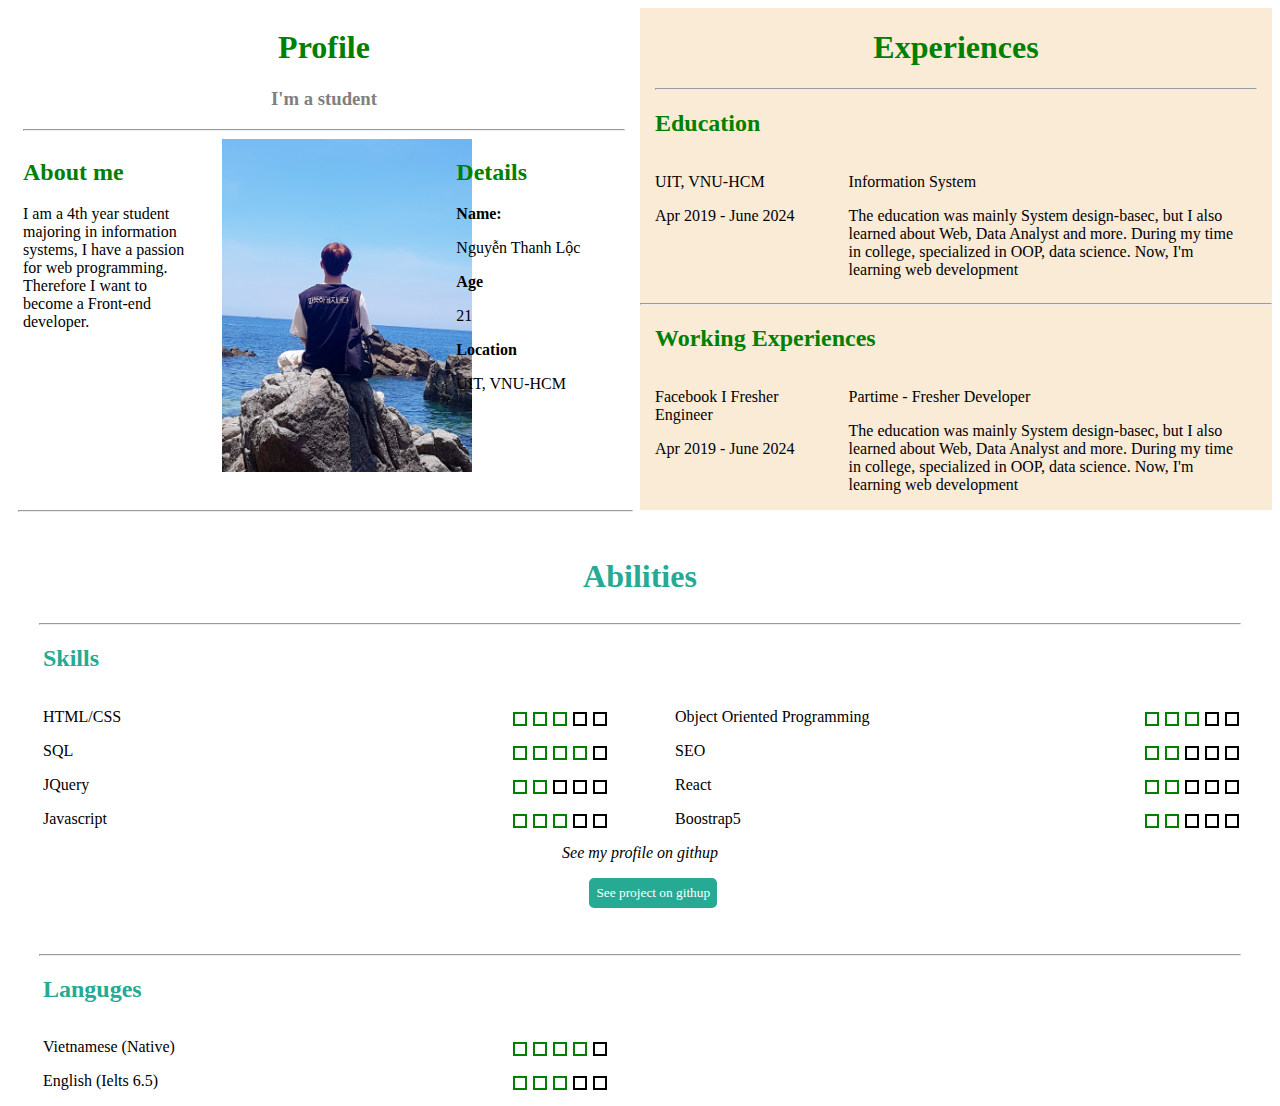
<file: EX1/index.html>
<!DOCTYPE html>
<html lang="en">
<head>
    <meta charset="UTF-8">
    <meta http-equiv="X-UA-Compatible" content="IE=edge">
    <meta name="viewport" content="width=device-width, initial-scale=1.0">
    <title>EXERCISE-1</title>
    <link rel="stylesheet" href="main.css">
</head>
<body>
    <div>
        <div>
            <div class="Pro">
                <h1 class="profile">Profile</h1>
                <h3 class="stu">I'm a student</h3>
                <hr style="width: 95%">

                <div class="cutl">
                    <div class="aboutme">
                        <h2 style="color: green">About me</h2>
                        <p >I am a 4th year student majoring in information systems, I have a passion for web programming.
                            Therefore I want to become a Front-end developer.</p>
                    </div>

                    <div class="image">
                        <img style="width: 250px;" src="picture/Pictureprofile.jpg">
                    </div>

                    <div class="details">
                        <h2 style="color: green">Details</h2>
                        <p><b>Name:</b></p>
                        <p>Nguyễn Thanh Lộc</p>
                        <p><b>Age</b></p>
                        <p>21</p>
                        <p><b>Location</b></p>
                        <p>UIT, VNU-HCM</p>
                    </div>
                </div>
            </div>

            <div class="Ex">
                <h1 class="experiences">Experiences</h1>
                <hr style="width: 95%;">
                <h2 class="education">Education</h2>

                <div class="edu">
                    <div style="width: 100%;">
                        <p class="edu1">UIT, VNU-HCM</p>
                        <p class="edu1">Apr 2019 - June 2024</p>
                    </div>
                    <div class="edu1">
                        <p>Information System</p>
                        <p>The education was mainly System design-basec, but I also learned about Web, Data Analyst and more. During my time in 
                            college,  specialized in OOP, data science. Now, I'm learning web development</p>
                    </div>
                </div>
                <hr>
                
                <h2 class="education">Working Experiences</h2>

                <div class="edu">
                    <div style="width: 100%;">
                        <p class="edu1">Facebook I Fresher Engineer</p>
                        <p class="edu1">Apr 2019 - June 2024</p>
                    </div>
                    <div class="edu1">
                        <p>Partime - Fresher Developer</p>
                        <p>The education was mainly System design-basec, but I also learned about Web, Data Analyst and more. During my time in 
                            college,  specialized in OOP, data science. Now, I'm learning web development</p>
                    </div>
                </div>
            </div>
        </div>
        
        <div>
            <hr style="width:48.5%;text-align:left;margin-left: 10px">
            <h1 class="abi">Abilities</h1>
            <hr style="width: 95%">

            <div>
                <h2 style="margin-left: 35px; font-family:  'Lucida Grande'; color: rgb(38, 170, 148);">Skills</h2>
                <div>
                    <div class="skill1">
                        <div class="edu">
                            <div style="width: 100%;">
                                <p class="ht">HTML/CSS</p>
                                <p class="ht">SQL</p>
                                <p class="ht">JQuery</p>
                                <p class="ht">Javascript</p>
                            </div>
                            <div class="ht">
                                <div class="sqare">
                                    <div id="squaregreen"></div>
                                    <div id="squaregreen"></div>
                                    <div id="squaregreen"></div>
                                    <div id="squareblack"></div>
                                    <div id="squareblack"></div>
                                </div>
                                <div class="sqare">
                                    <div id="squaregreen"></div>
                                    <div id="squaregreen"></div>
                                    <div id="squaregreen"></div>
                                    <div id="squaregreen"></div>
                                    <div id="squareblack"></div>
                                </div>
                                <div class="sqare">
                                    <div id="squaregreen"></div>
                                    <div id="squaregreen"></div>
                                    <div id="squareblack"></div>
                                    <div id="squareblack"></div>
                                    <div id="squareblack"></div>
                                </div>
                                <div class="sqare">
                                    <div id="squaregreen"></div>
                                    <div id="squaregreen"></div>
                                    <div id="squaregreen"></div>
                                    <div id="squareblack"></div>
                                    <div id="squareblack"></div>
                                </div>
                                
                            </div>
                        </div>
                    </div>
                    <div class="skill2">
                        <div class="skill1">
                            <div class="edu">
                                <div style="width: 100%;">
                                    <p class="ht">Object Oriented Programming</p>
                                    <p class="ht">SEO</p>
                                    <p class="ht">React</p>
                                    <p class="ht">Boostrap5</p>
                                </div>
                                <div class="ht">
                                    <div class="sqare">
                                        <div id="squaregreen"></div>
                                        <div id="squaregreen"></div>
                                        <div id="squaregreen"></div>
                                        <div id="squareblack"></div>
                                        <div id="squareblack"></div>
                                    </div>
                                    <div class="sqare">
                                        <div id="squaregreen"></div>
                                        <div id="squaregreen"></div>
                                        <div id="squareblack"></div>
                                        <div id="squareblack"></div>
                                        <div id="squareblack"></div>
                                    </div>
                                    <div class="sqare">
                                        <div id="squaregreen"></div>
                                        <div id="squaregreen"></div>
                                        <div id="squareblack"></div>
                                        <div id="squareblack"></div>
                                        <div id="squareblack"></div>
                                    </div>
                                    <div class="sqare">
                                        <div id="squaregreen"></div>
                                        <div id="squaregreen"></div>
                                        <div id="squareblack"></div>
                                        <div id="squareblack"></div>
                                        <div id="squareblack"></div>
                                    </div>
                                </div>
                            </div>
                        </div>
                    </div>
                </div>                
            </div>
        </div>
        <p style="text-align: center; font-family:  'Lucida Grande';"><i>See my profile on githup</i></p>
        <form action="https://github.com/talo33/hwklab1">
            <button class="btn">See project on githup</button>
        </form>
        
        <hr style="width: 95%;">
        <h2 style="margin-left: 35px; font-family:  'Lucida Grande'; color: rgb(38, 170, 148);" >Languges</h2>
            <div>
                <div class="skill1">
                    <div class="edu">
                        <div style="width: 100%;">
                            <p class="ht">Vietnamese (Native)</p>
                            <p class="ht">English (Ielts 6.5)</p>
                        </div>
                        <div class="ht">
                            <div class="sqare">
                                <div id="squaregreen"></div>
                                <div id="squaregreen"></div>
                                <div id="squaregreen"></div>
                                <div id="squaregreen"></div>
                                <div id="squareblack"></div>
                            </div>
                            <div class="sqare">
                                <div id="squaregreen"></div>
                                <div id="squaregreen"></div>
                                <div id="squaregreen"></div>
                                <div id="squareblack"></div>
                                <div id="squareblack"></div>
                            </div>
                                
                        </div>
                    </div>
                </div>
                
            </div>
    </div>
</body>
</html>
</file>
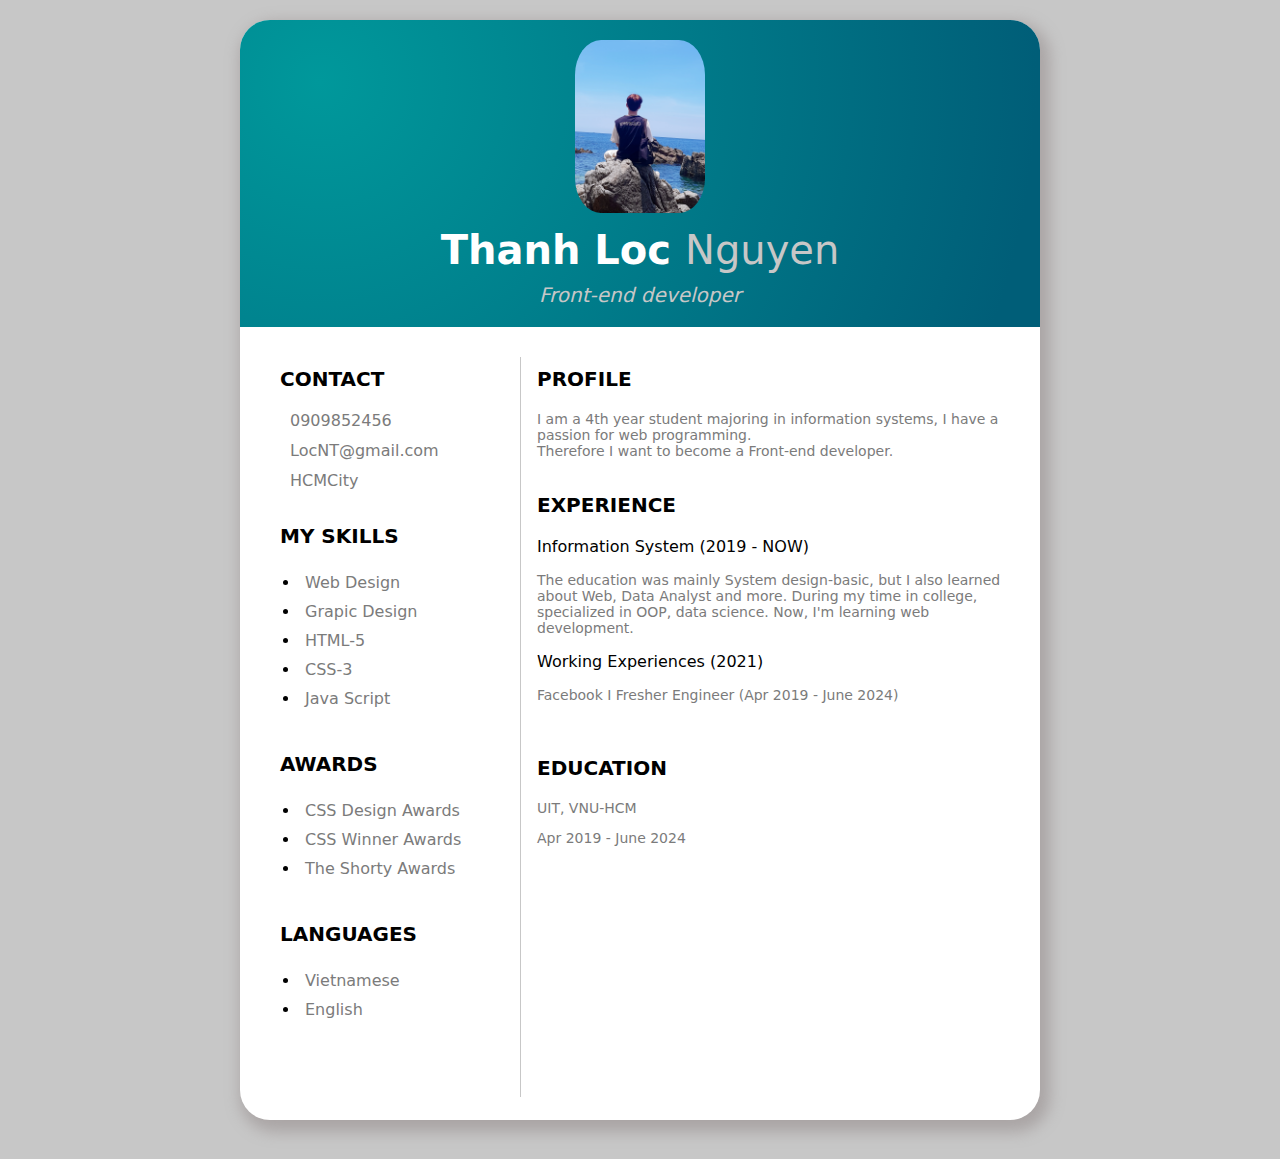
<file: EX1-otherversion/index1.html>
<!DOCTYPE html>
<html lang="en">
<head>
    <meta charset="UTF-8">
    <meta http-equiv="X-UA-Compatible" content="IE=edge">
    <meta name="viewport" content="width=device-width, initial-scale=1.0">
    <title>Ex1</title>
    <link rel="stylesheet" type="text/css" href="main1.css"/> 
</head>
<body>
    <div class="main">
		<div class="top-section">
			<img src="picture/Pictureprofile.jpg" class="profile" />
			<p class="p1">Thanh Loc <span>Nguyen</span></p>
			<p class="p2"><i>Front-end developer</i></p>
		</div>
		<div class="clearfix"></div>

		<div class="coldiv-1">
			<div class="content-box" style="padding-left: 40px;">

				
			<p class="head"><b>Contact</b></p>
			<p class="p3"><i class="cont" aria-hidden="true"></i>0909852456</p>
			<p class="p3"><i class="cont" aria-hidden="true"></i>LocNT@gmail.com</p>
			<p class="p3"><i class="cont" aria-hidden="true"></i>HCMCity</p>
			

			<br/>
			<p class="head"><b>my skills</b></p>
			<ul class="skills">
				<li><span>Web Design</span></li>
				<li><span>Grapic Design</span></li>
				<li><span>HTML-5</span></li>
				<li><span>CSS-3</span></li>
				<li><span>Java Script</span></li>
			</ul>

			<br/>
			<p class="head"><b>awards</b></p>
			<ul class="skills">
				<li><span>CSS Design Awards</span></li>
				<li><span>CSS Winner Awards</span></li>
				<li><span>The Shorty Awards</span></li>
			</ul>

			<br/>
			<p class="head"><b>Languages</b></p>
			<ul class="skills">
				<li><span>Vietnamese</span></li>
				<li><span>English</span></li>
			</ul>

			</div>
		</div>
		<div class="line"></div>
			<div class="content-box">
			<p class="head"><b>profile</b></p>
			<p class="p3" style="font-size: 14px;">I am a 4th year student majoring in information systems, I have a passion for web programming.
													<br/>Therefore I want to become a Front-end developer.</p><br/>
			<p class="head"><b>experience</b></p>

			<p>Information System (2019 - NOW)</p>
			<p class="p4">
			The education was mainly System design-basic, but I also learned about Web, Data Analyst and more. During my time in college, 
			specialized in OOP, data science. Now, I'm learning web development.</p>

			<p>Working Experiences (2021)</p>
			<p class="p4">
				Facebook I Fresher Engineer (Apr 2019 - June 2024)
			</p>
			<br/>

			<p class="head"><b>education</b></p>
			<p class="p4" >UIT, VNU-HCM</p>
			<p class="p4" >Apr 2019 - June 2024</p>

			</div>
		</div>
	</div>
	<br/>
</body>
</html>
</file>
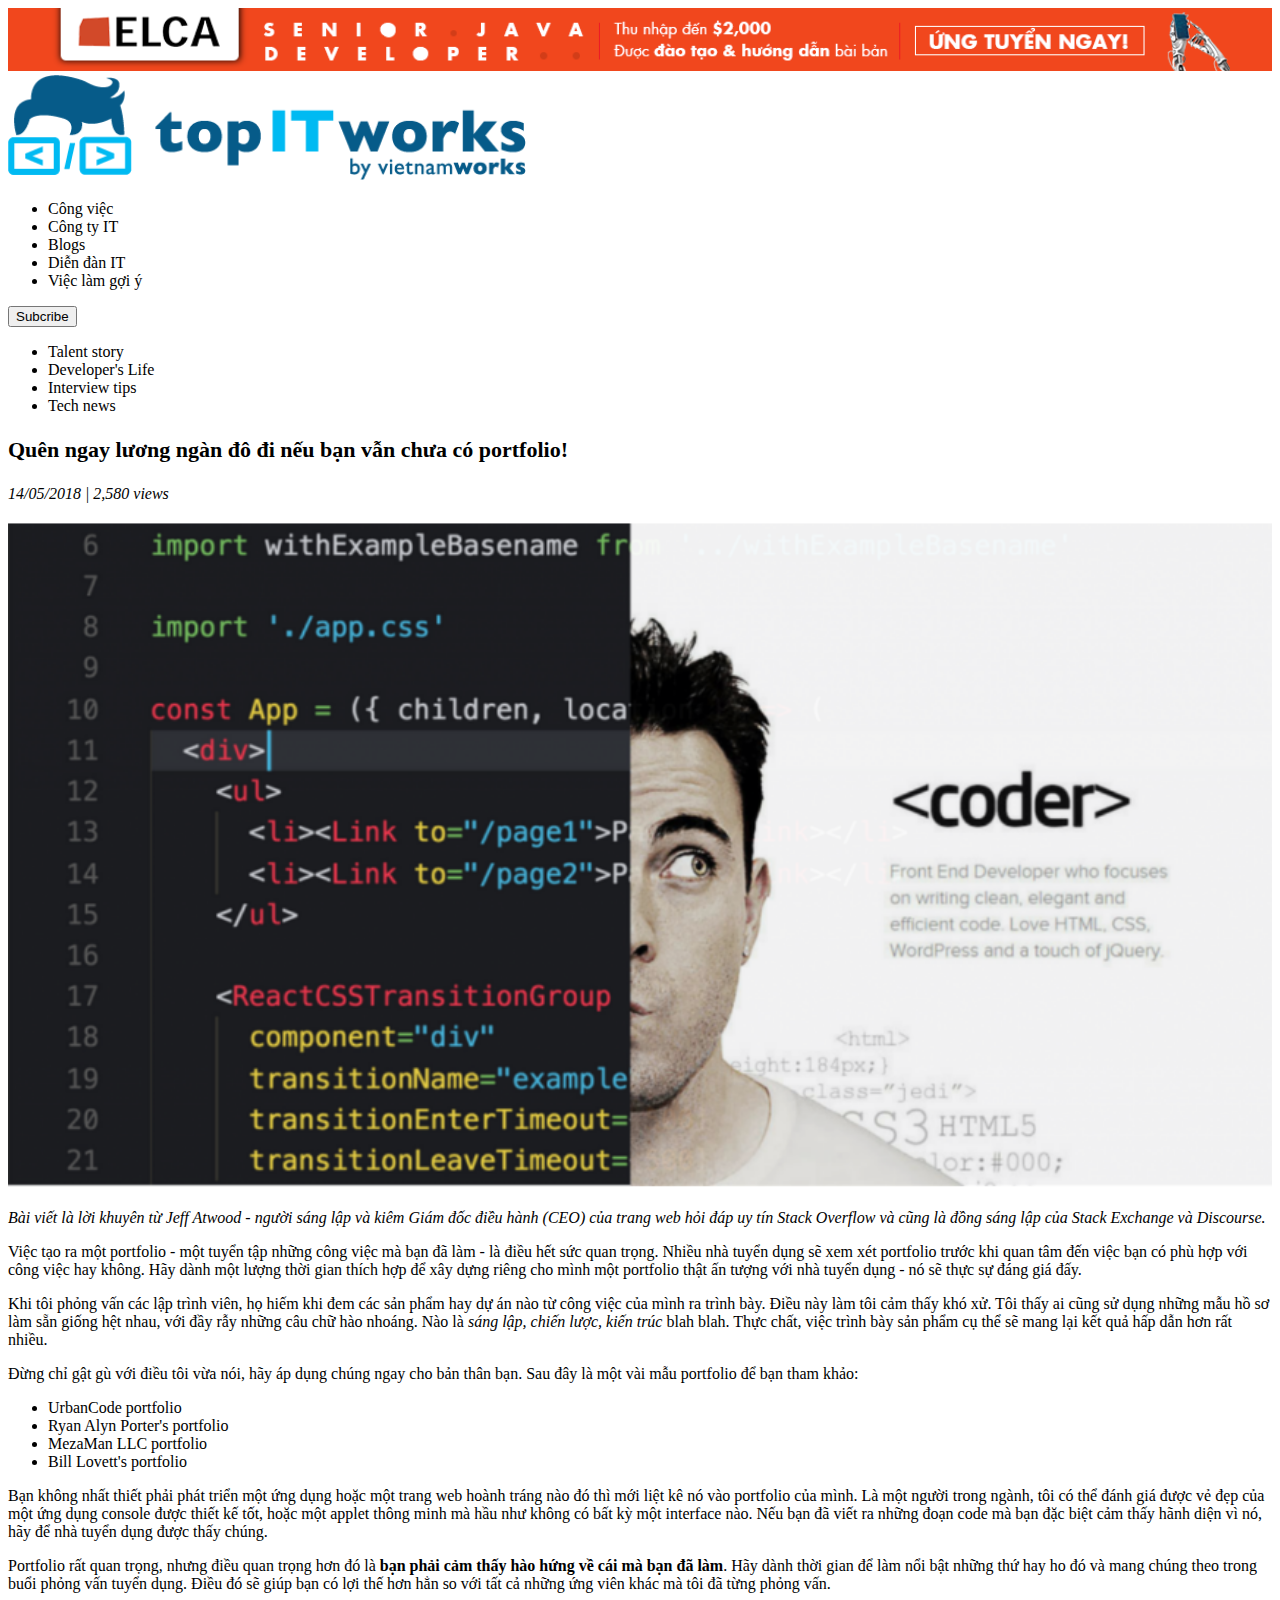
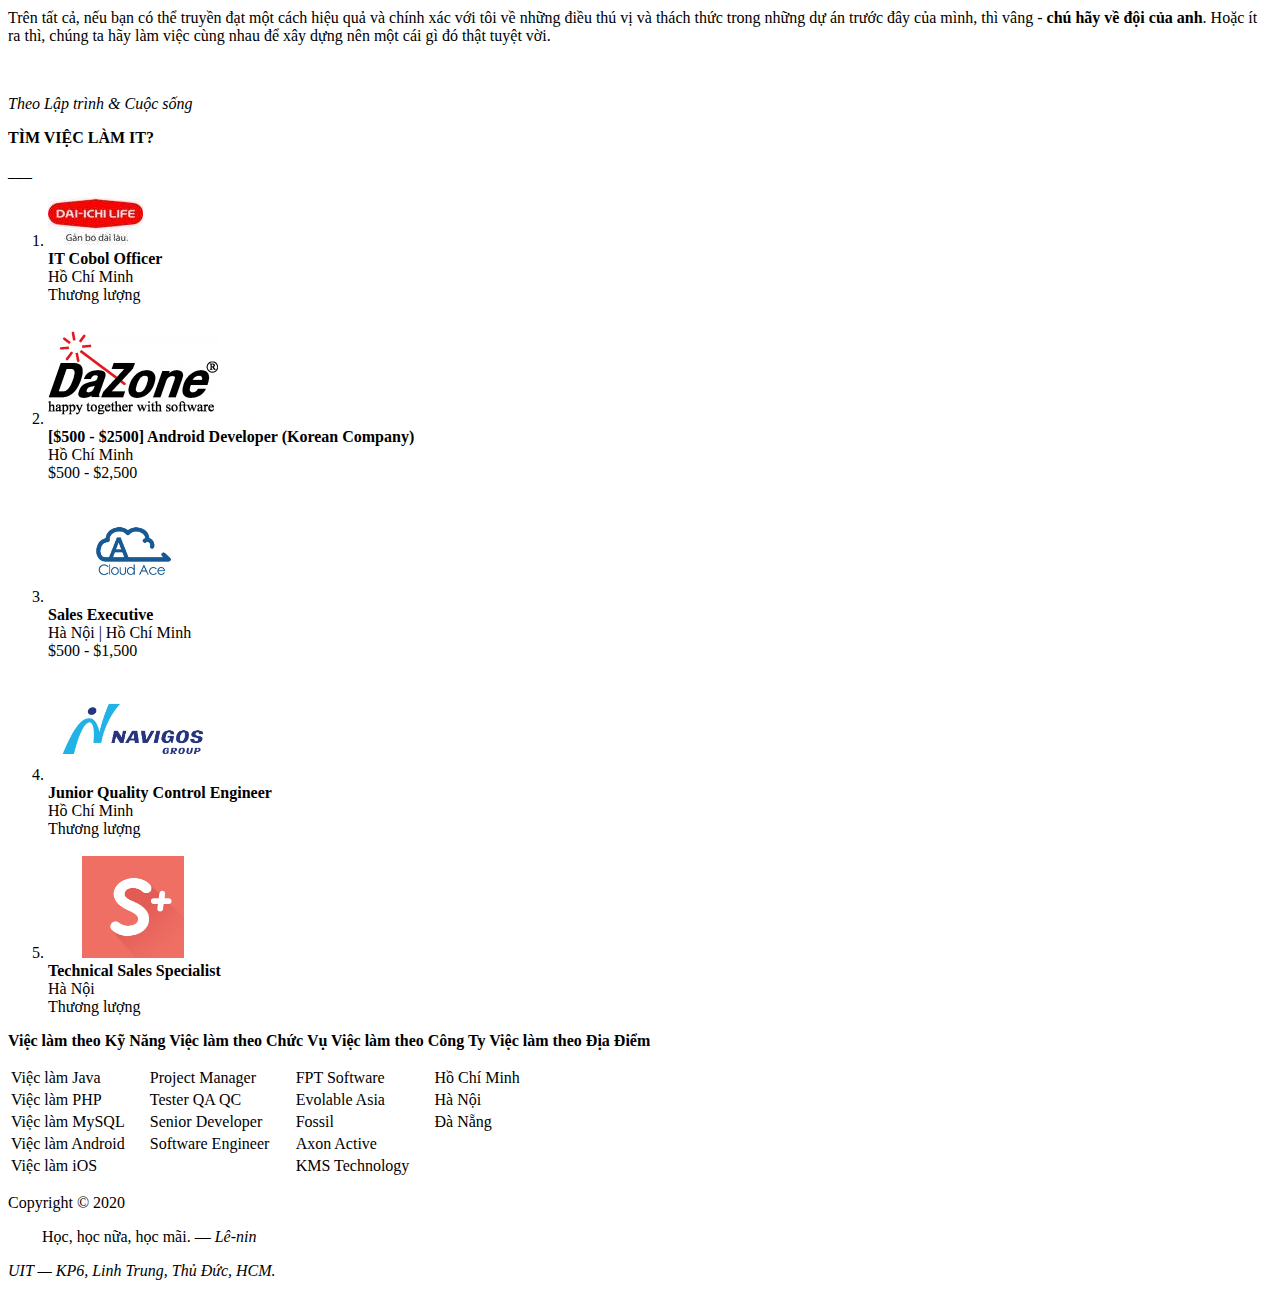
<file: EX3/index3.html>
<!DOCTYPE html>
<html lang="en">
<head>
    <meta charset="UTF-8">
    <meta http-equiv="X-UA-Compatible" content="IE=edge">
    <meta name="viewport" content="width=device-width, initial-scale=1.0">
    <title>EXERCISE-3</title>
</head>
<body>
    <div>
        <div>
            <img style="width: 100%;" src="picture/advertising.png">
            <img style="width: 41%" src="picture/logo.png">
        </div>

        <div>
            <ul>
                <li>Công việc</li>
                <li>Công ty IT</li>
                <li>Blogs</li>
                <li>Diễn đàn IT</li>
                <li>Việc làm gợi ý</li>
            </ul>
        </div>

        <div>
            <button>Subcribe</button>
        </div>

        <div>
            <ul>
                <li>Talent story</li>
                <li>Developer's Life</li>
                <li>Interview tips</li>
                <li>Tech news</li>
            </ul>
        </div>

        <div>
            <p style="font-size: 22px;"><b>Quên ngay lương ngàn đô đi nếu bạn vẫn chưa có portfolio!</b></p>
        </div>

        <div>
            <p><i>14/05/2018 | 2,580 views</i></p>
        </div>

        <div>
            <img style="width:100%" src="picture/coder.png">
        </div>

        <div>
            <p><i>Bài viết là lời khuyên từ Jeff Atwood - người sáng lập và kiêm Giám đốc điều hành (CEO) của trang web hỏi đáp uy tín Stack Overflow 
                và cũng là đồng sáng lập của Stack Exchange và Discourse.</i></p>
            
            <p>Việc tạo ra một portfolio - một tuyển tập những công việc mà bạn đã làm - là điều hết sức quan trọng. Nhiều nhà tuyển dụng sẽ xem xét 
                portfolio trước khi quan tâm đến việc bạn có phù hợp với công việc hay không. Hãy dành một lượng thời gian thích hợp để xây dựng riêng 
                cho mình một portfolio thật ấn tượng với nhà tuyển dụng - nó sẽ thực sự đáng giá đấy.</p>

            <p>Khi tôi phỏng vấn các lập trình viên, họ hiếm khi đem các sản phẩm hay dự án nào từ công việc của mình ra trình bày. Điều này làm tôi 
                cảm thấy khó xử. Tôi thấy ai cũng sử dụng những mẫu hồ sơ làm sẵn giống hệt nhau, với đầy rẫy những câu chữ hào nhoáng. 
                Nào là <i>sáng lập, chiến lược, kiến trúc</i> blah blah. Thực chất, việc trình bày sản phẩm cụ thể sẽ mang lại kết quả hấp dẫn hơn rất nhiều.</p>

            <p>Đừng chỉ gật gù với điều tôi vừa nói, hãy áp dụng chúng ngay cho bản thân bạn. Sau đây là một vài mẫu portfolio để bạn tham khảo:</p>

            <ul>
                <li>UrbanCode portfolio</li>
                <li>Ryan Alyn Porter's portfolio</li>
                <li>MezaMan LLC portfolio</li>
                <li>Bill Lovett's portfolio</li>
            </ul>

            <p>Bạn không nhất thiết phải phát triển một ứng dụng hoặc một trang web hoành tráng nào đó thì mới liệt kê nó vào portfolio của mình. 
                Là một người trong ngành, tôi có thể đánh giá được vẻ đẹp của một ứng dụng console được thiết kế tốt, hoặc một applet thông minh mà 
                hầu như không có bất kỳ một interface nào. Nếu bạn đã viết ra những đoạn code mà bạn đặc biệt cảm thấy hãnh diện vì nó, hãy để nhà 
                tuyển dụng được thấy chúng.</p>

            <p>
                Portfolio rất quan trọng, nhưng điều quan trọng hơn đó là <b>bạn phải cảm thấy hào hứng về cái mà bạn đã làm</b>. Hãy dành thời gian để làm 
                nổi bật những thứ hay ho đó và mang chúng theo trong buổi phỏng vấn tuyển dụng. Điều đó sẽ giúp bạn có lợi thế hơn hẳn so với tất cả 
                những ứng viên khác mà tôi đã từng phỏng vấn. </p>

            <p>
                Trên tất cả, nếu bạn có thể truyền đạt một cách hiệu quả và chính xác với tôi về những điều thú vị và thách thức trong những dự án 
                trước đây của mình, thì vâng - <b>chú hãy về đội của anh</b>. Hoặc ít ra thì, chúng ta hãy làm việc cùng nhau để xây dựng nên một cái gì đó 
                thật tuyệt vời.</p>

            <br>

            <p><i>Theo Lập trình & Cuộc sống</i></p>

            <p><b>TÌM VIỆC LÀM IT?</b></p>
        </div>

        <p>___</p>

        <div>
            <ol>
                <li><img src="picture/daichi.jpg" > <br> <b>IT Cobol Officer</b> <br> Hồ Chí Minh <br> Thương lượng</li> <br>
                <li><img src="picture/dazone.png" > <br> <b>[$500 - $2500] Android Developer (Korean Company)</b> <br>Hồ Chí Minh<br>$500 - $2,500</li> <br>
                <li><img src="picture/cloud.png" > <br> <b>Sales Executive</b> <br> Hà Nội | Hồ Chí Minh <br> $500 - $1,500</li> <br>
                <li><img src="picture/navigos.png" > <br> <b>Junior Quality Control Engineer </b><br> Hồ Chí Minh <br> Thương lượng</li> <br>
                <li><img src="picture/s+.png" > <br> <b>Technical Sales Specialist</b> <br>Hà Nội <br>Thương lượng</li>
            </ol>
        </div>

        <div>
            <p><b>Việc làm theo Kỹ Năng Việc làm theo Chức Vụ Việc làm theo Công Ty Việc làm theo Địa Điểm</b></p>
            <table style="width: 42%">
                <tr>
                    <td>Việc làm Java</td>
                    <td>Project Manager</td>
                    <td>FPT Software</td>
                    <td>Hồ Chí Minh</td>
                </tr>

                <tr>
                    <td>Việc làm PHP</td>
                    <td>Tester QA QC</td>
                    <td>Evolable Asia</td>
                    <td>Hà Nội</td>
                </tr>

                <tr>
                    <td>Việc làm MySQL</td>
                    <td>Senior Developer</td>
                    <td>Fossil</td>
                    <td>Đà Nẵng</td>
                </tr>

                <tr>
                    <td>Việc làm Android</td>
                    <td>Software Engineer</td>
                    <td>Axon Active</td>
                    <td></td>
                </tr>

                <tr>
                    <td>Việc làm iOS</td>
                    <td></td>
                    <td>KMS Technology</td>
                    <td></td>
                </tr>

            </table>
        </div>

        <div>
            <p>Copyright © 2020</p>
            <p style="margin-left: 34px">Học, học nữa, học mãi. — <i>Lê-nin</i></p>
            <p><i>UIT — KP6, Linh Trung, Thủ Đức, HCM.</i></p>
        </div>
        
    </div>
</body>
</html>
</file>
<file: EX1/main.css>
.Pro {
    float: left;
    width: 50%;
    font-family:  'Lucida Grande';
}

.Ex {
    background-color: antiquewhite;
    float: left;
    width: 50%;
    font-family:  'Lucida Grande';
    
}

.profile {
    text-align: center;
    color:  green;
}

.stu {
    text-align: center;
    color: gray;
}

.experiences {
    text-align: center;
    color: green;
}

.cutl {
    margin-left: 15px;
    margin-right: 15px;
    box-sizing: border-box;
}

.aboutme {
    padding-right: 30px;
    float: left;
    width: 33%;
    box-sizing: border-box;
    font-family:  'Lucida Grande';
}

.image {
    text-align: center;
    float: left;
    width: 34%;
    box-sizing: border-box;

}

.details {
    box-sizing: border-box;
    padding-left: 30px;
    float: left;
    width: 33%;
    font-family:  'Lucida Grande';
}

.education {
    padding-left: 15px;
    color: green;
}

.edu {
    display: flex;
    justify-content: flex-start;
}

.edu1 {
    margin-left: 15px;
    margin-right: 30px;
    font-family:  'Lucida Grande';
}

.abi {
    padding-top: 2%;
    padding-bottom: 0.5%;
    text-align: center;
    font-family:  'Lucida Grande';
    color: rgb(38, 170, 148);
}

.skill1 {
    float: left;
    width: 50%;
}

.ht {
    margin-left: 35px;
    margin-right: 30px;
    font-family:  'Lucida Grande';
}

#squaregreen {
    width: 10px;
    height: 10px;
    margin-left: 3px;
    margin-right: 3px;
    margin-bottom: 0;
    margin-top: 20px;
    background: white;
    border: solid 2px green;
}

#squareblack {
    width: 10px;
    height: 10px;
    margin-left: 3px;
    margin-right: 3px;
    margin-bottom: 0;
    margin-top: 20px;
    background: white;
    border: solid 2px black;
}

.sqare {
    display: flex;
    justify-content: flex-end;
}

.btn {
    margin-left: 46%;
    margin-bottom: 3%;
    padding: 5px;
    font-family:  'Lucida Grande';
    border-radius: 5px;
    border: 2px solid rgb(38, 170, 148);
    background-color: rgb(38, 170, 148);
    color: white;
}
</file>
<file: EX1-otherversion/main1.css>
body {
	margin: 0px;
	padding: 0px;
	background-image: radial-gradient(#c7c7c7 25%, #c7c7c7 74%);
	height: 100vh;
	font-family: system-ui;

}

.clearfix {
	clear: both;
}

.main {
	border-radius: 30px;
	height: 1100px;
	width: 800px;
	background-color: white;
	box-shadow: 5px 7px 15px 5px rgb(170, 165, 165);
	margin: 20px auto;

}

.top-section {
	border-top-right-radius: 30px;
	border-top-left-radius: 30px;
	background-image: radial-gradient( circle farthest-corner at 10% 20%,  rgba(0,152,155,1) 0.1%, rgba(0,94,120,1) 94.2% );
	text-align: center;
	padding: 20px;
}

.profile {
	width: 130px;
	border-radius: 20%;
}

.p1 {
	color: white;
	font-size: 40px;
	font-weight: bold;
	margin: 0px;
	margin-top: 10px;
}

.p1 span {
	font-weight: 100;
	color: #c7c7c7;
}

.p2 {
	font-size: 20px;
	color: #c7c7c7;
	margin: 0px;
	margin-top: 10px;
}

.coldiv-1 {
	width: 35%;
	float: left;

}

.coldiv-2 {
	width: 62%;
	float: left;
}

.line {
	border-left: 1px solid #c7c7c7;
  height: 740px;
  width: 2%;
  margin-top: 30px;
  float:left;
}

.content-box {
	padding: 20px;
}

.head {
	font-size: 20px;
	text-transform: uppercase;
	font-weight: 600;
}

.p3 {
	color: #7b7b7b;
	margin-bottom: -5px;

}

.cont {
	margin-left: 10px;
	color: #151b29;
}

.skills {
	margin-left: -20px;
	    margin-bottom: 0px;
}

.skills li {
	padding: 5px;
}

.skills li span {
	color: #7b7b7b;
}

.p4 {
	font-size: 14px;
	color: #7b7b7b;
}
</file>
